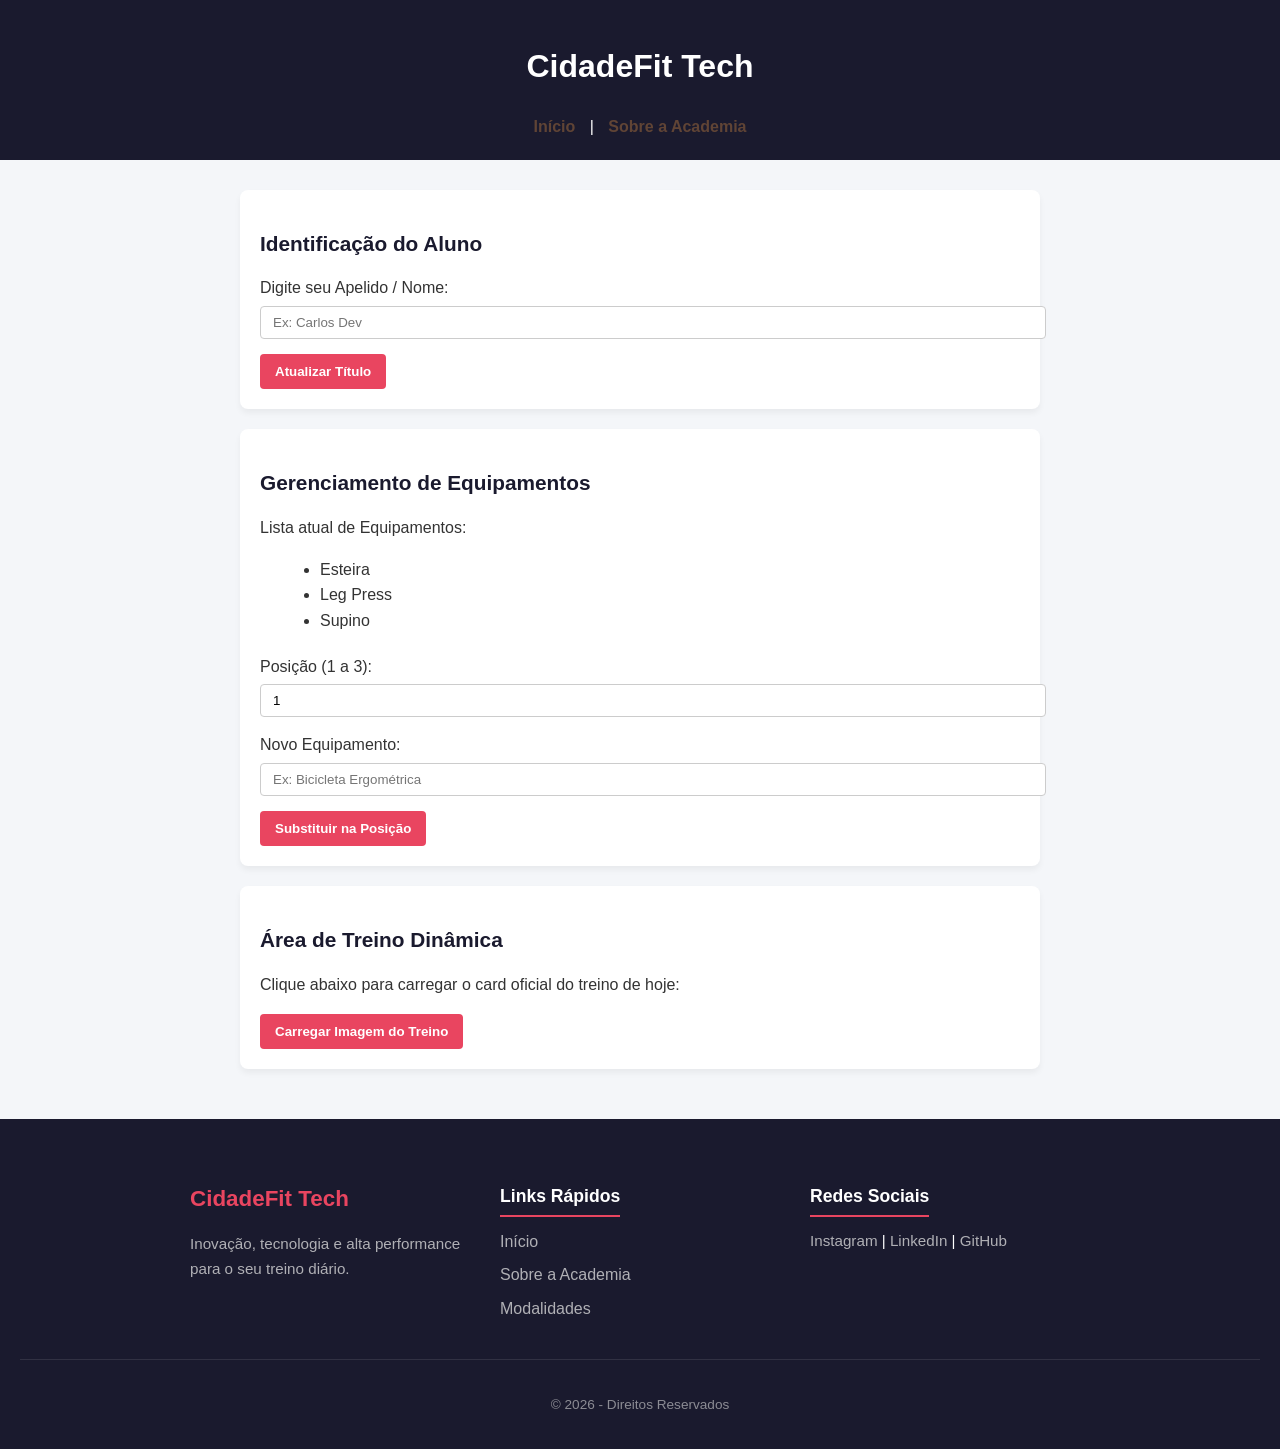
<file: index.html>
<!DOCTYPE html>
<html lang="pt-br">
<head>
    <meta charset="UTF-8">
    <meta name="viewport" content="width=device-width, initial-scale=1.0">
    <link rel="stylesheet" href="./src/css/estilo.css">
    <title>Projeto CidadeFit</title>
</head>
<body>

    <header class="header">
        <h1 id="titulo">CidadeFit Tech</h1>
        <nav>
            <a href="index.html">Início</a> |
            <a href="./src/pages/sobre.html">Sobre a Academia</a>
        </nav>
    </header>

    <main class="container">

        <section class="card">
            <h2 id="meio">Identificação do Aluno</h2>

            <label for="nome">Digite seu Apelido / Nome:</label>
            <input type="text" id="nome" placeholder="Ex: Carlos Dev">

            <button onclick="Mudar()">Atualizar Título</button>
        </section>

        <section class="card">
            <h2>Gerenciamento de Equipamentos</h2>
            <p>Lista atual de Equipamentos:</p>

            <ul>
                <li class="equipamento">Esteira</li>
                <li class="equipamento">Leg Press</li>
                <li class="equipamento">Supino</li>
            </ul>

            <div class="form-grupo">
                <label for="posicao">Posição (1 a 3):</label>
                <input type="number" id="posicao" min="1" max="3" value="1">

                <label for="novo">Novo Equipamento:</label>
                <input type="text" id="novo" placeholder="Ex: Bicicleta Ergométrica">

                <button onclick="inserir()">Substituir na Posição</button>
            </div>
        </section>

        <section class="card">
            <h2>Área de Treino Dinâmica</h2>
            <p>Clique abaixo para carregar o card oficial do treino de hoje:</p>

            <button id="btnImagem">Carregar Imagem do Treino</button>
            <div id="containerImagem"></div>
        </section>

    </main>

    <footer class="footer">
        <div class="footer-content">

            <div class="footer-section">
                <h3>CidadeFit Tech</h3>
                <p>Inovação, tecnologia e alta performance para o seu treino diário.</p>
            </div>

            <div class="footer-section">
                <h4>Links Rápidos</h4>
                <ul>
                    <li><a href="#titulo">Início</a></li>
                    <li><a href="#meio">Sobre a Academia</a></li>
                    <li><a href="#containerImagem">Modalidades</a></li>
                </ul>
            </div>

            <div class="footer-section">
                <h4>Redes Sociais</h4>
                <div class="social-links">
                    <a href="https://www.instagram.com/" target="_blank" rel="noopener noreferrer">Instagram</a> |
                    <a href="https://www.linkedin.com/feed/" target="_blank" rel="noopener noreferrer">LinkedIn</a> |
                    <a href="https://github.com/Leandro-Rodriguess/cp2-cp3_web-development" target="_blank" rel="noopener noreferrer">GitHub</a>
                </div>
            </div>

        </div>

        <div class="footer-bottom">
            <p>&copy; 2026 - Direitos Reservados</p>
        </div>
    </footer>

    <script src="./src/js/script.js"></script>

</body>
</html>
</file>
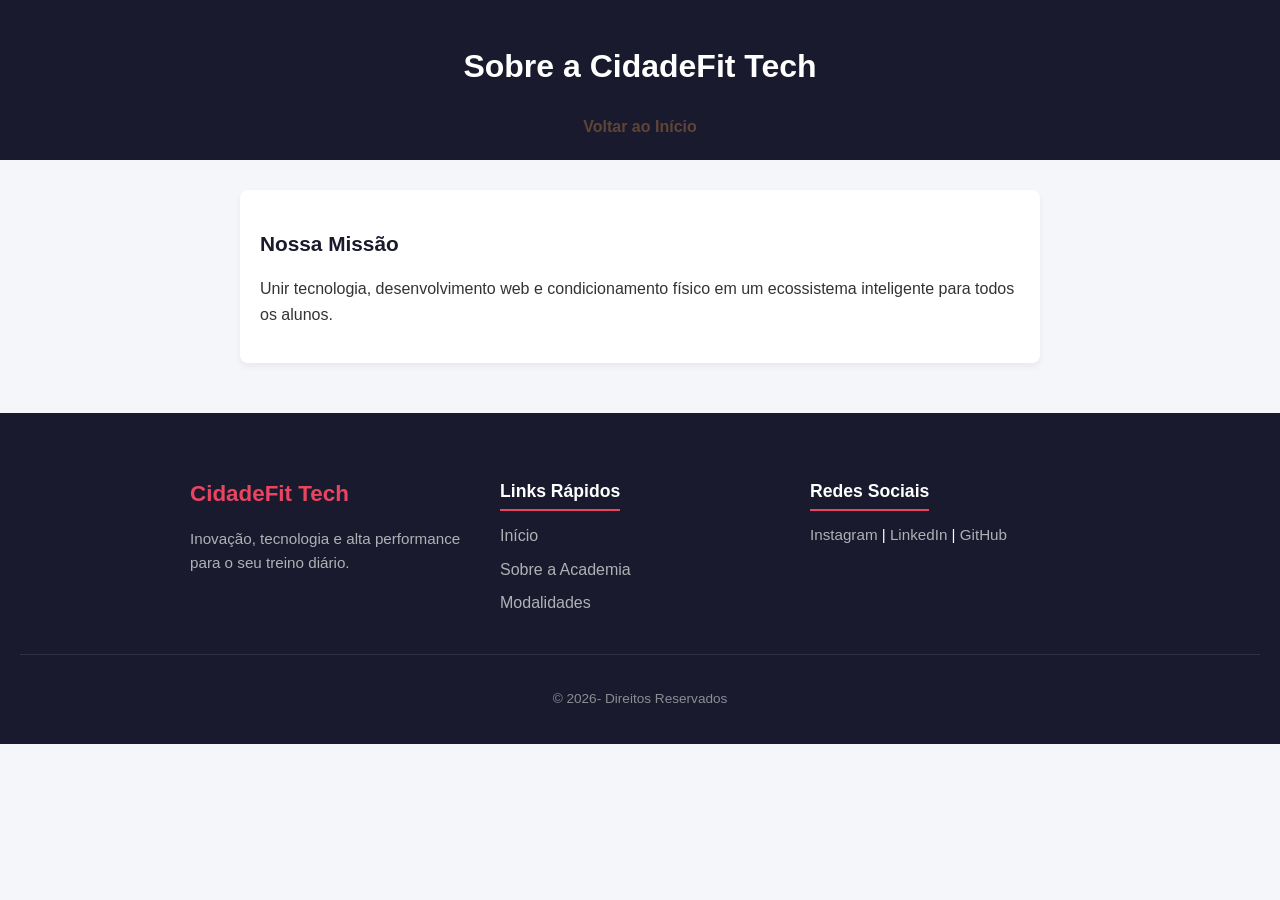
<file: src/pages/sobre.html>
<!DOCTYPE html>
<html lang="en">
<head>
    <meta charset="UTF-8">
    <meta name="viewport" content="width=device-width, initial-scale=1.0">
    <link rel="stylesheet" href="../css/estilo.css">
    <title>Sobre</title>
</head>
<body>

    <header class="header">
        <h1>Sobre a CidadeFit Tech</h1>
        <nav>
            <a href="../../index.html">Voltar ao Início</a>
        </nav>
    </header>

    <main class="container">
        <section class="card">
            <h2>Nossa Missão</h2>
            <p>Unir tecnologia, desenvolvimento web e condicionamento físico em um ecossistema inteligente para todos os alunos.</p>
        </section>
    </main>
        <footer class="footer">
        <div class="footer-content">
            <div class="footer-section">
                <h3>CidadeFit Tech</h3>
                <p>Inovação, tecnologia e alta performance para o seu treino diário.</p>
            </div>
            
            <div class="footer-section">
                <h4>Links Rápidos</h4>
                <ul>
                    <li><a href="index.html">Início</a></li>
                    <li><a href="./src/pages/sobre.html">Sobre a Academia</a></li>
                    <li><a href="#modalidades">Modalidades</a></li>
                </ul>
            </div>

            <div class="footer-section">
                <h4>Redes Sociais</h4>
                <div class="social-links">
                    <a href="#" target="_blank">Instagram</a> | 
                    <a href="#" target="_blank">LinkedIn</a> | 
                    <a href="#" target="_blank">GitHub</a>
                </div>
            </div>
        </div>
        
        <div class="footer-bottom">
            <p>&copy; 2026- Direitos Reservados </p>
        </div>
    </footer>
    

    <script src="../js/script.js"></script>
</body>
</html>
</file>
<file: src/css/estilo.css>
body{
    margin: 0;
    padding: 0;
    box-sizing: border-box;
    font-family: 'Segoe UI', Tahoma, Geneva, Verdana, sans-serif;
}

body {
    background-color: #f4f6f9;
    color: #333;
  
    line-height: 1.6;
}

.header {
    background-color: #1a1a2e;
    color: #fff;
    padding: 20px;
    text-align: center;
}

.header nav a {
   
    color: #e945;
    text-decoration: none;
    margin: 0 10px;
    font-weight: bold;
}

.header nav a:hover {
    text-decoration: underline;
}

.container {
    max-width: 800px;
    margin: 30px auto;
    padding: 0 20px;
}

.card {
    background: #ffffff;
    padding: 20px;
    margin-bottom: 20px;
    border-radius: 8px;
    box-shadow: 0 4px 6px rgba(0, 0, 0, 0.05);
}

.card h2 {
    margin-bottom: 15px;
    color: #1a1a2e;
    font-size: 1.3rem;
}

input[type="text"],
input[type="number"] {
    padding: 8px 12px;
    margin: 5px 0 15px 0;
    border: 1px solid #ccc;
    border-radius: 4px;
    width: 100%;
}

button {
    background-color: #e94560;
    color: white;
    border: none;
    padding: 10px 15px;
    border-radius: 4px;
    cursor: pointer;
    font-weight: bold;
    display: inline-block;
}

button:hover {
    background-color: #d1344e;
}

ul {
    margin: 10px 0 20px 20px;
}

.footer {
    background-color: #1a1a2e;
    color: #ffffff;
    padding: 40px 20px 20px 20px;
    margin-top: 50px;
}

.footer-content {
    max-width: 900px;
    margin: 0 auto;
    display: grid;
    grid-template-columns: repeat(auto-fit, minmax(250px, 1fr));
    gap: 30px;
    margin-bottom: 30px;
}

.footer-section h3 {
    color: #e94560;
    margin-bottom: 10px;
    font-size: 1.4rem;
}

.footer-section h4 {
    color: #ffffff;
    margin-bottom: 12px;
    font-size: 1.1rem;
    border-bottom: 2px solid #e94560;
    display: inline-block;
    padding-bottom: 4px;
}

.footer-section p {
    color: #b0b0b5;
    font-size: 0.95rem;
}

.footer-section ul {
    list-style: none;
    margin: 0;
    padding: 0;
}

.footer-section ul li {
    margin-bottom: 8px;
}

.footer-section ul li a,
.social-links a {
    color: #b0b0b5;
    text-decoration: none;
    transition: color 0.2s ease;
}

.footer-section ul li a:hover,
.social-links a:hover {
    color: #e94560;
}

.social-links {
    font-size: 0.95rem;
}

.footer-bottom {
    text-align: center;
    border-top: 1px solid rgba(255, 255, 255, 0.1);
    padding-top: 20px;
    font-size: 0.85rem;
    color: #8c8c94;
}
</file>
